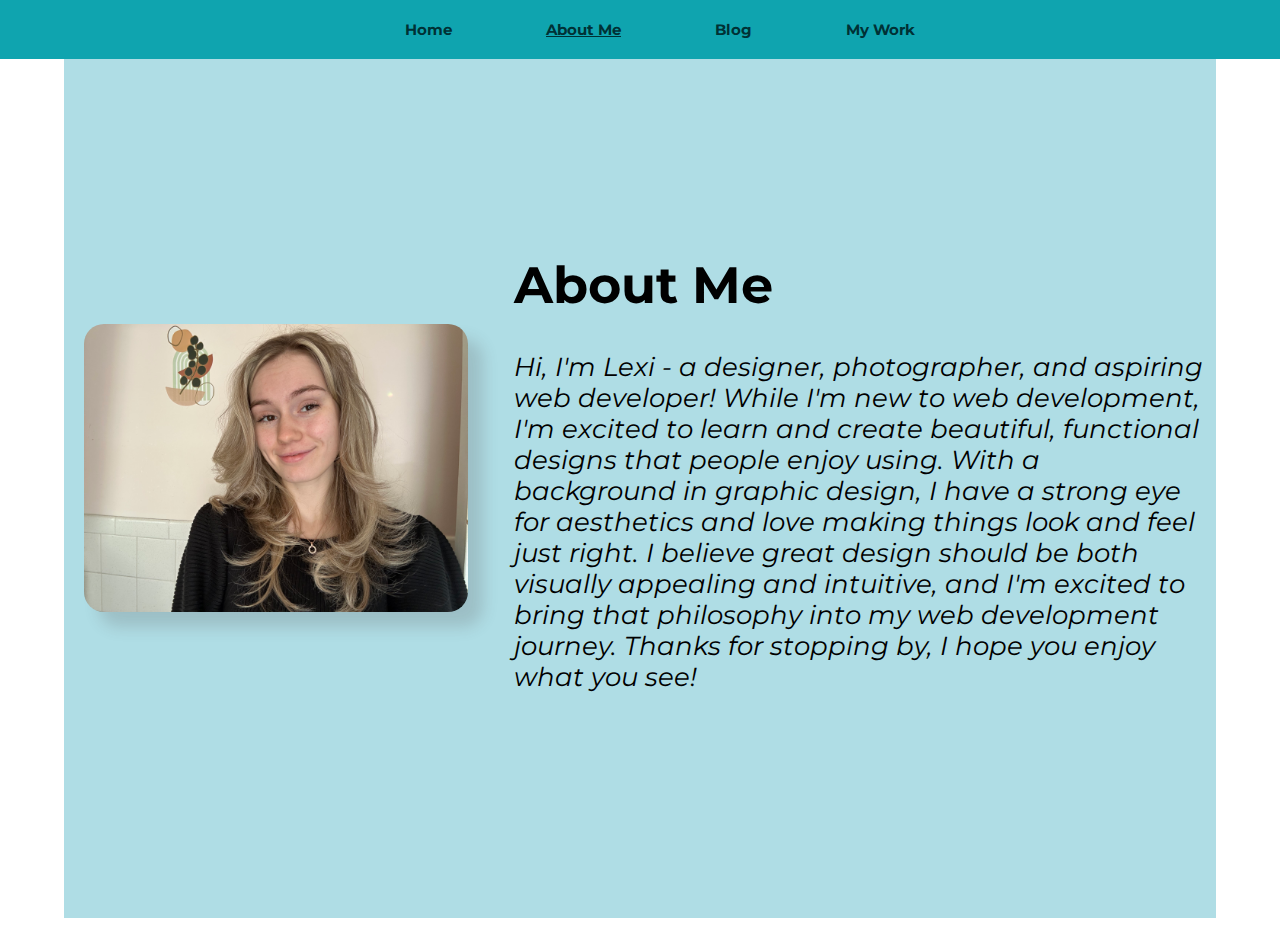
<file: aboutme.html>
<!DOCTYPE html>
<html lang="en">

<head>
    <meta charset="UTF-8">
    <meta name="viewport" content="width=device-width, initial-scale=1.0">
    <title>Lexi R. About Me</title>
    <link rel="stylesheet" href="commonstyles.css">
    <link href="https://fonts.googleapis.com/css2?family=Montserrat:wght@400;600&display=swap" rel="stylesheet">
</head>

<body>
    <nav class="navbar">
        <ul>
            <li><a href="index.html">Home</a></li>
            <li class = "active"><a href="aboutme.html">About Me</a></li>
            <li><a href="blog.html">Blog</a></li>
            <li><a href="mywork.html">My Work</a></li>
        </ul>
    </nav>

    <div class="about-container">
        <img src="pic-of-me.jpeg" alt="Photo of Lexi" class="about-photo">
        <div class="about-text">
            <h1>About Me</h1>
            <p style ="font-style: italic">
                Hi, I'm Lexi - a designer, photographer, and aspiring web developer! While I'm new to web
                development, I'm excited to learn and create beautiful,
                functional designs that people enjoy using. With a background in graphic design, I have a strong eye
                for aesthetics and love making things look and feel just right.
                I believe great design should be both visually appealing and intuitive, and I'm excited to bring
                that philosophy into my web development journey.
                Thanks for stopping by, I hope you enjoy what you see!
            </p>
        </div>
    </div>

</body>
</html>
</file>
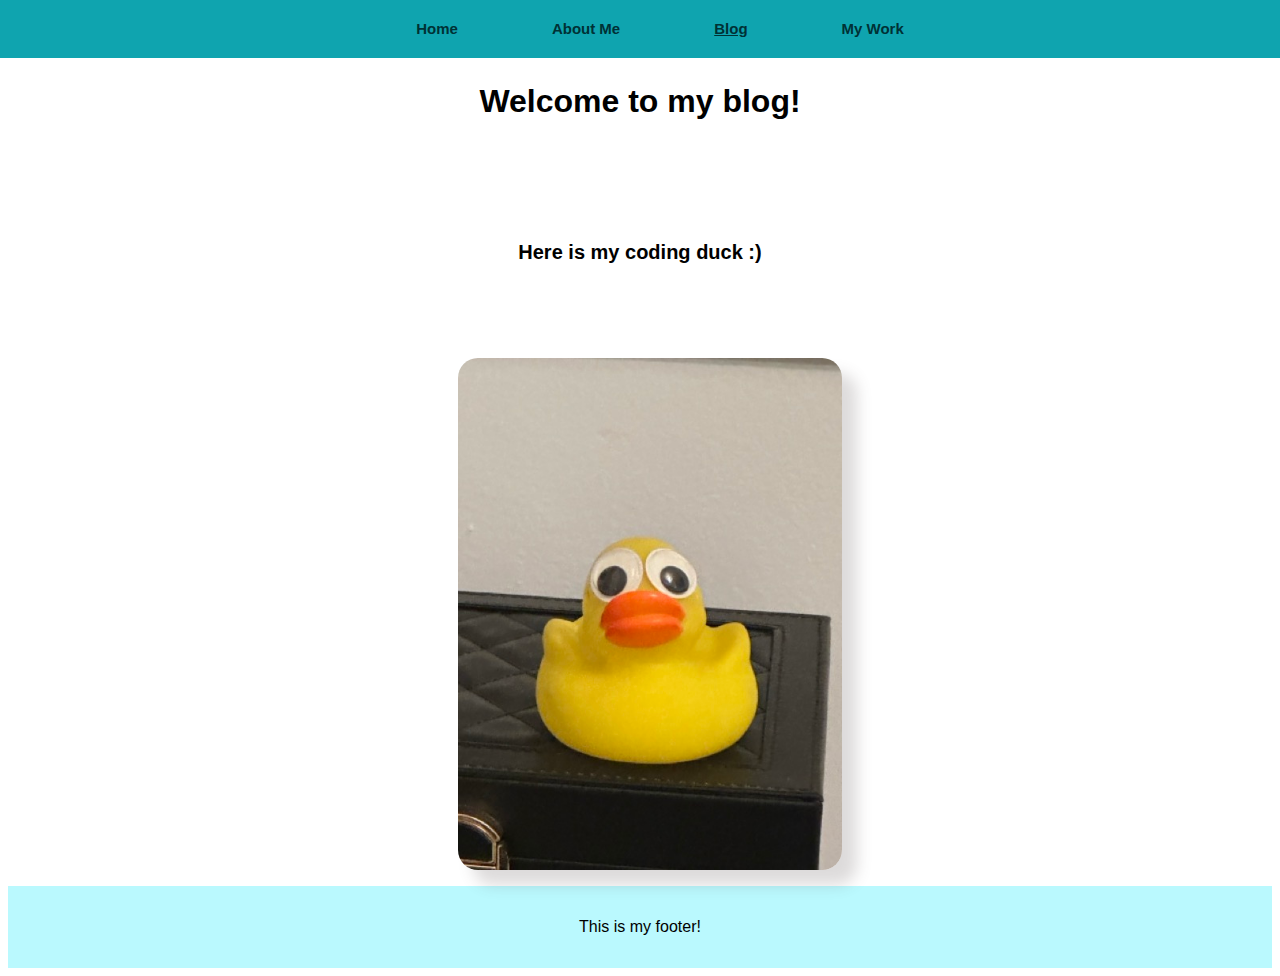
<file: blog.html>
<!DOCTYPE html>
<html lang="en">
<head>
    <meta charset="UTF-8">
    <meta name="viewport" content="width=device-width, initial-scale=1.0">
    <title>Lexi's Blog</title>
    <link rel="stylesheet" href="commonstyles.css">
</head>
<body>
    <header class = "blog-header">
        <h1 style ="font-family: 'Montserrat', sans-serif;">Welcome to my blog!</h1>
    </header>
    
    <main class = "blog-main">
        <nav class="navbar">
            <ul>
                <li><a href="index.html">Home</a></li>
                <li><a href="aboutme.html">About Me</a></li>
                <li class = "active"><a href="blog.html">Blog</a></li>
                <li><a href="mywork.html">My Work</a></li>
            </ul>
        </nav>
        
        <article class = "blog-article">
            <p style="font-weight: bold; font-size: 20px; font-family: 'Montserrat', sans-serif;">Here is my coding duck :)</p>
        </article>
        
        <aside class = "blog-aside">
            <img src="duck.jpeg" alt="duck big eyes" class= "photo">
        </aside>
    </main>
    
    <footer>
        <p style = "font-family: 'Montserrat', sans-serif;">This is my footer!</p>
    </footer>
</body>
</html>
</file>
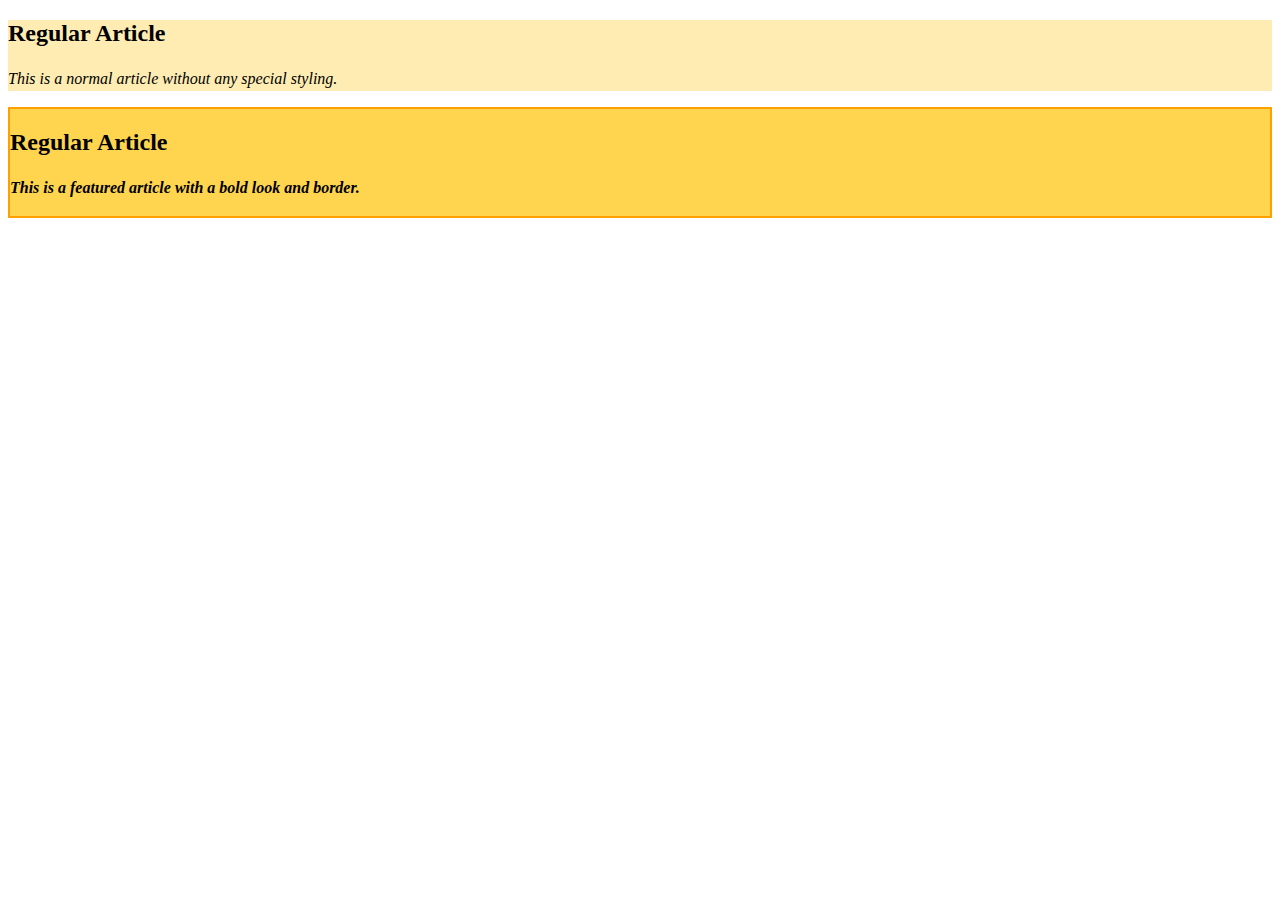
<file: Lab3.html>
<!DOCTYPE html>
<html lang="en">
<head>
    <meta charset="utf-8">
    <meta name="viewport" content="width=device-width, initial-scale=1.0">
    <title>Travel Blog</title>
    <link rel="stylesheet" href="styles.css">
</head>
<body>
    <article>
        <h2>Regular Article</h2>
        <p>This is a normal article without any special styling.</p>
    </article>

    <article class="featured">
        <h2>Regular Article</h2>
        <p>This is a featured article with a bold look and border.</p>
    </article>
    

    </body>
    </html>
</file>
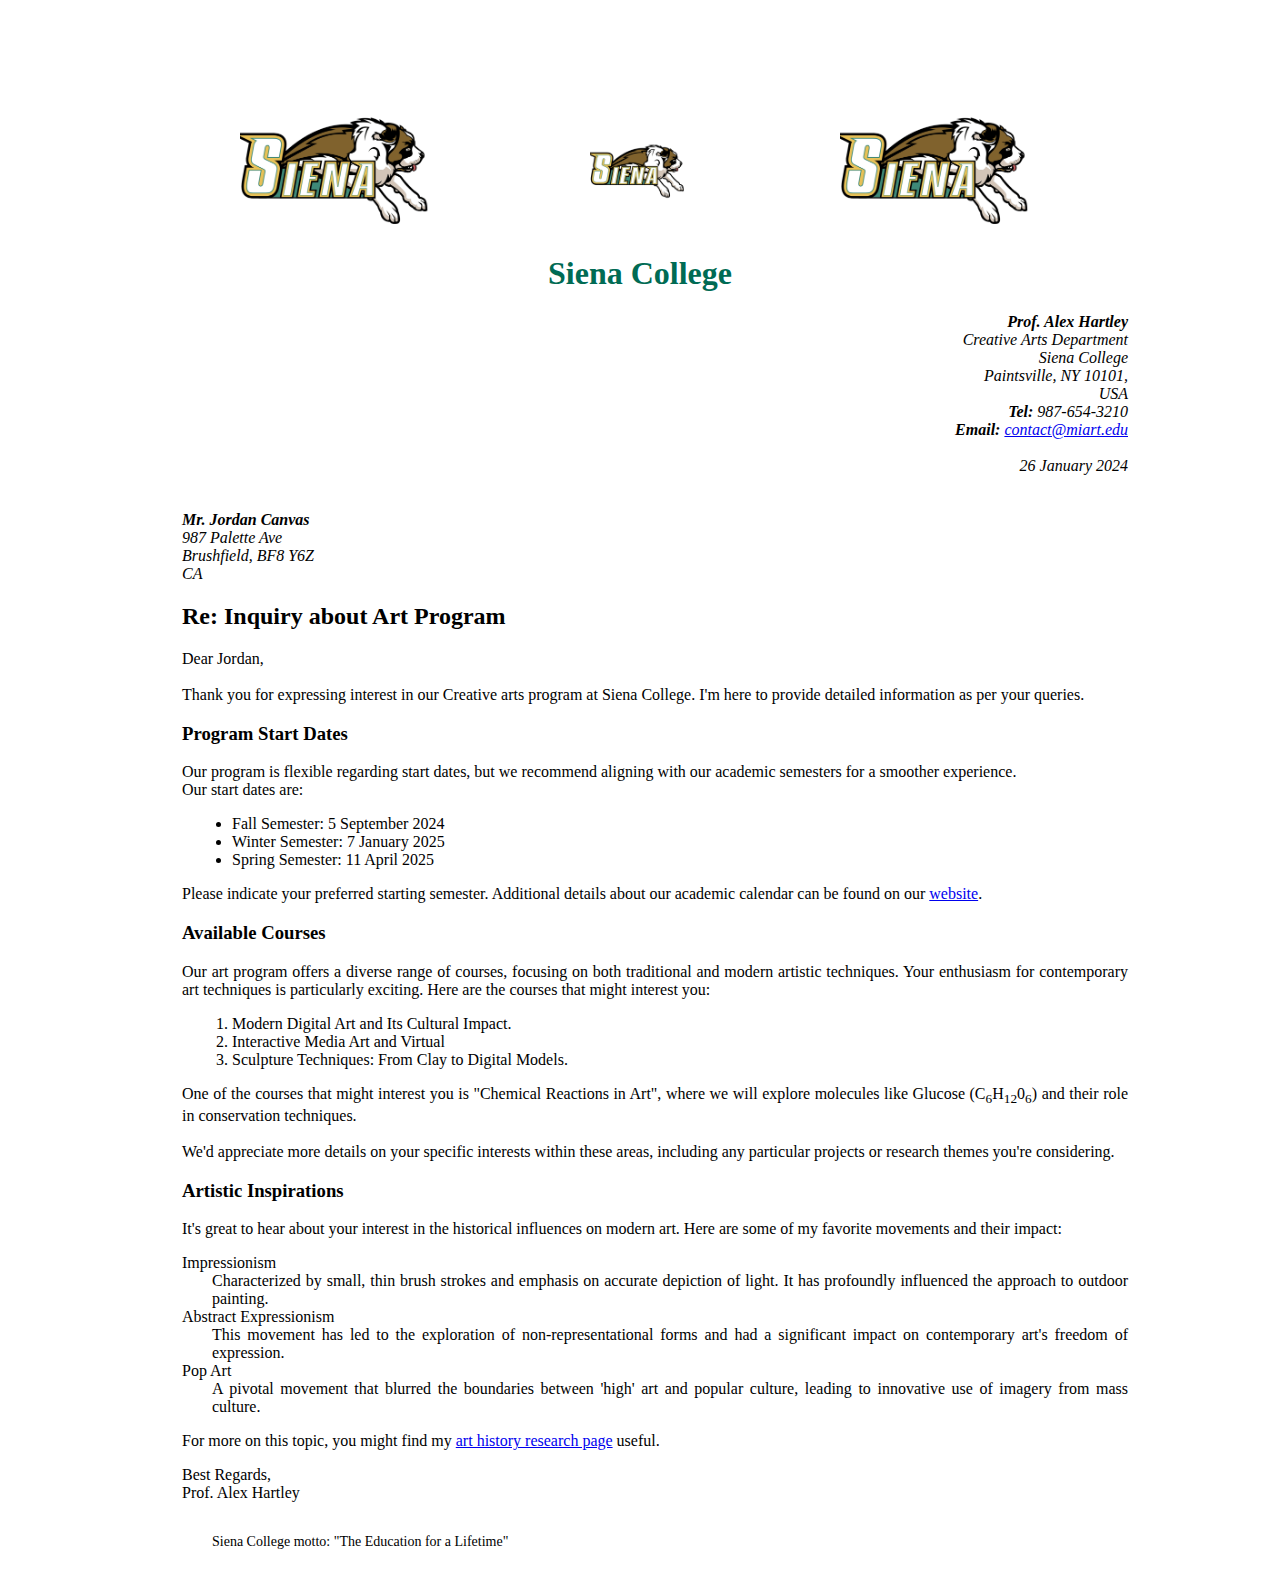
<file: letter.html>
<!DOCTYPE html>
<html lang="en">

<head>
  <meta charset="UTF-8">
  <style>
    header {
      position: relative;
      text-align: center;
      padding-top: 60px;
      display: flex;
      justify-content: center;
      align-items: center;
    }

    header.container {
      display: flex;
      justify-content: center;
      align-items: center;
    }

    .image-container {
      display: flex;
      justify-content: center;
      align-items: center;
      margin-top: 20px;

    }

    .logo {
      width: 100px;
      height: auto;
      transition: transform 0.3s ease-in-out;
    }

    .logo:hover {
      transform: scale(2);
    }


    h1 {
      color: #006B54;
      animation: colorLoop 5s ease-in-out infinite;
    }

    @keyframes colorLoop {
      0% {
        color: #006B54;
      }

      50% {
        color: #FCC917;
      }

      100% {
        color: #006B54;
      }
    }

    @keyframes right-spin {
      0% {
        transform: rotate(0deg);
      }

      100% {
        transform: rotate(360deg);
      }
    }

    @keyframes left-spin {
      0% {
        transform: rotate(360deg);
      }

      100% {
        transform: rotate(0deg);
      }
    }

    .left-logo {
      width: 200px;
      height: auto;
      animation: left-spin 5s linear infinite;
    }

    .right-logo {
      width: 200px;
      height: auto;
      animation: right-spin 5s linear infinite;
    }

    .logo-container {
      display: flex;
      justify-content: center;
      align-items: center;
      margin-top: 20px;
      gap: 150px;
    }

    h2 {
      margin-left: 30px;
    }

    h3 {
      margin-left: 30px;
    }

    p {
      margin-left: 30px;
      text-align: justify;
    }

    .description {
      margin-left: 30px;
      display: block;
    }



    body {
      margin: 30px;
    }

    .content {
      width: 80%;
      margin: 10px auto;
      padding: 0 30px;
    }
  </style>
</head>


<header>
  <div class="logo-container">
    <!-- Left logo -->
    <img src="90.png" alt="Siena Logo with Dog" class="left-logo">

    <!-- Center (hover animation) logo -->
    <img src="90.png" alt="Siena Logo with Dog" class="logo">

    <!-- Right Logo-->
    <img src="90.png" alt="Siena Logo with Dog" class="right-logo">
  </div>

 

  

</header>

<body>
  <div class="content">

    <h1 style="text-align: center;">Siena College</h1>

    <address style="text-align: right; margin-right: 0px;">
      <em><b>Prof. Alex Hartley</b></em><br>
      <em>Creative Arts Department</em><br>
      <em>Siena College</em><br>
      <em>Paintsville, NY 10101,</em><br>
      <em>USA</em><br>

      <em><b>Tel:</b> 987-654-3210</em><br>
      <em><b>Email:</b> <a href="mailto:contact@miart.edu">contact@miart.edu</a> </em><br>
      <br><em>26 January 2024</em><br>
      <br><br>

    </address>

    <address style="margin-left: 30px;">
      <em><b>Mr. Jordan Canvas</b></em><br>
      <em>987 Palette Ave</em><br>
      <em>Brushfield, BF8 Y6Z</em><br>
      <em>CA</em><br>
    </address>

    <h2>Re: Inquiry about Art Program</h2>


    <p>Dear Jordan,<br>
      <br>Thank you for expressing interest in our Creative arts program at Siena College.
      I'm here to provide detailed information as per your queries.
    </p>

    <h3>Program Start Dates</h3>

    <p>
      Our program is flexible regarding start dates, but we recommend aligning with
      our academic semesters for a smoother experience. <br>Our start dates are:
    </p>

    <div style=margin-left:40px>
      <ul>
        <li>Fall Semester: 5 September 2024</li>
        <li>Winter Semester: 7 January 2025</li>
        <li>Spring Semester: 11 April 2025</li>
      </ul>
    </div>

    <p>
      Please indicate your preferred starting semester.
      Additional details about our academic calendar can be found on our
      <a href="https://www.siena.edu/resources/academic-calendar/" target="_blank"> website</a>.
    </p>

    <h3>Available Courses</h3>

    <p>
      Our art program offers a diverse range of courses, focusing on both traditional
      and modern artistic techniques. Your enthusiasm for contemporary art techniques
      is particularly exciting. Here are the courses that might interest you:
    </p>

    <div style=margin-left:40px>
      <ol>
        <li>Modern Digital Art and Its Cultural Impact.</li>
        <li>Interactive Media Art and Virtual</li>
        <li>Sculpture Techniques: From Clay to Digital Models.</li>
      </ol>
    </div>

    <p>
      One of the courses that might interest you is "Chemical Reactions in Art",
      where we will explore molecules like Glucose (C<sub>6</sub>H<sub>12</sub>0<sub>6</sub>)
      and their role in conservation techniques.

      <br><br>We'd appreciate more details on your specific interests within these areas,
      including any particular projects or research themes you're considering.
    </p>

    <h3>Artistic Inspirations</h3>

    <p>
      It's great to hear about your interest in the historical influences on modern art.
      Here are some of my favorite movements and their impact:
    </p>


    <p>
      Impressionism
      <span class="description">Characterized by small, thin brush strokes and emphasis on accurate depiction of light.
        It has profoundly influenced the approach to outdoor painting.</span>

      Abstract Expressionism
      <span class="description">This movement has led to the exploration of non-representational forms
        and had a significant impact on contemporary art's freedom of expression. </span>

      Pop Art
      <span class="description">A pivotal movement that blurred the boundaries between 'high' art and popular culture,
        leading to innovative use of imagery from mass culture.</span>
    </p>


    <p>
      For more on this topic, you might find my
      <a href="https://lib.siena.edu/c.php?g=192774&p=1272621" target="_blank">
        art history research page</a> useful.
    </p>

    <p>
      Best Regards,
      <br>Prof. Alex Hartley
    </p>

    <p style="font-size: 14px;">
      <br><span class=" description">Siena College motto: "The Education for a Lifetime"</span>
    </p>
  </div>

</body>

</html>
</file>
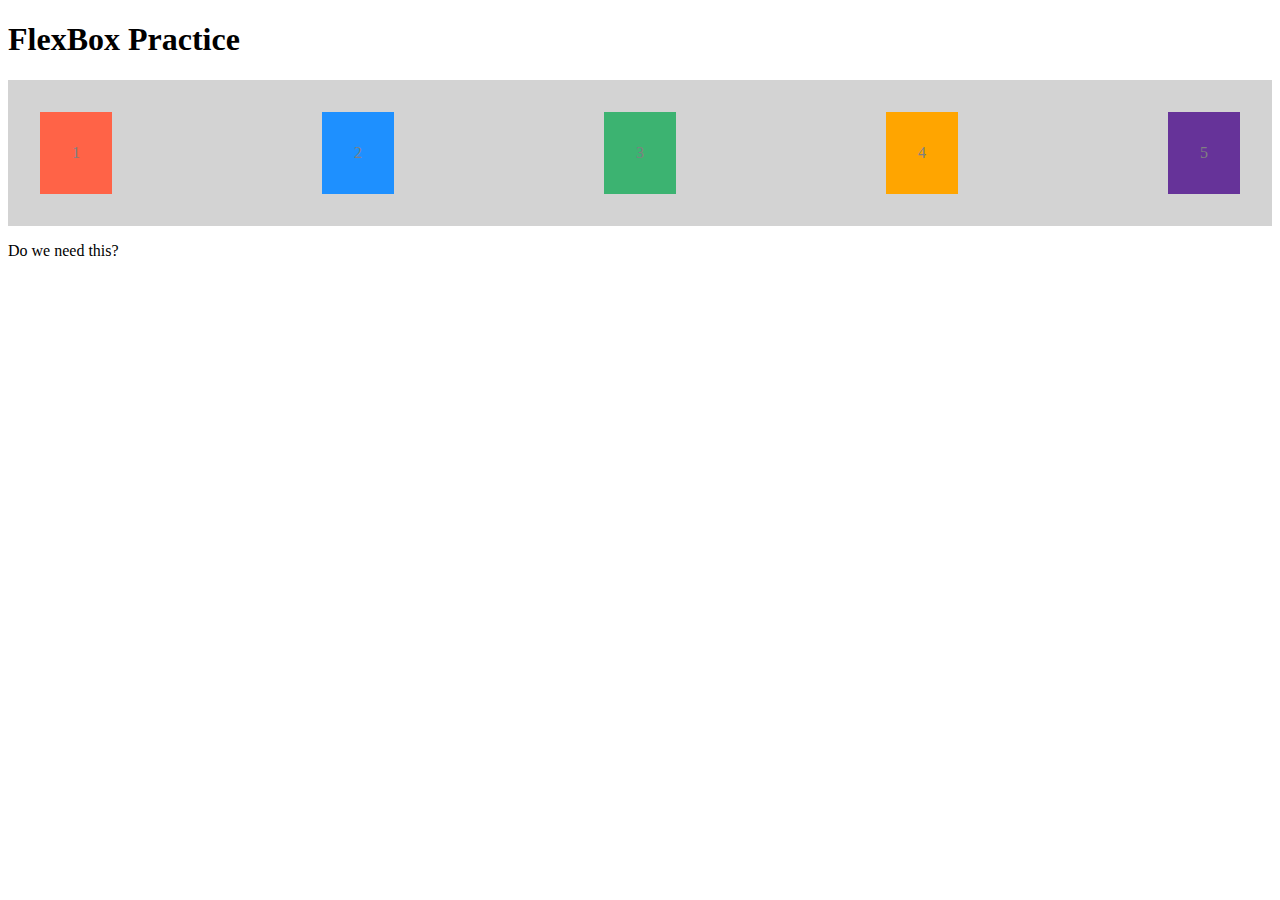
<file: myflex.html>
<!DOCTYPE html>
<html lang="en">
<head>
<meta charset="UTF-8">
<meta name="viewport" content="width=device-width, initial-scale=1.0">
<title>Flexbox Fun</title>
<link rel="stylesheet" href="myflex.css">


</head> 
<body>
    <header>
        <h1>FlexBox Practice</h1>
    </header>

    <main>
        <section class="flex-container">

            <div class="flex-item red " >1</div>
            <div class="flex-item blue " >2</div>
            <div class="flex-item green " >3</div>
            <div class="flex-item orange " >4</div>
            <div class="flex-item purple" >5</div>

        </section>
    </main>

    <footer>
        <p>Do we need this?</p>
    </footer>

</body>

</html>


<!-- GOAL: use embeded styles to make the width & height to be 100px
and the text inside should be white and font size 2em
-->
</file>
<file: commonstyles.css>
/* NavBar css */
.navbar {
    display:flex;
    justify-content: center;
    align-items: center;
    width: 100vw;
    position: fixed;
    top:0;
    left:0;
    background-color: #0fa4af;
    padding: 20px 0;
    z-index: 1000;
    flex-wrap: nowrap;
}

.navbar ul {
    display: flex;
    margin: 0;
    list-style:none;
    gap: 5vw;
    flex-wrap: wrap;
    justify-content: center;
    width: 100%;
}

.navbar a {
    text-decoration: none;
    color:#003135;
    font-size: clamp(15px, 2vw, 15px);
    font-family: 'Montserrat', sans-serif;
    font-weight: bold;
    padding: 10px 15px;
    transition: 0.3s;
}

.navbar a:hover {
    color: #964734;
    font-Size: clamp(18px, 2vw, 18px);
}

.navbar ul li.active a {
    text-decoration: underline;
}

/* Index css */
.index-container {
    display: flex;
    flex-direction: column;
    justify-content: center;
    align-items: center;
    gap: 20px;
    width: 90vw;
    min-height: 100vh;
    margin: auto;
    padding-top: 20px;
    background-color: #AFDDE5;
}

.index-name {
    font-size: 7vw;
    font-family: 'Montserrat', sans-serif;
    text-align: center;
    color: black;
    font-weight: 400;
    margin-bottom: 60px;
    z-index: 2;
}

.index-left-section {
    display: flex;
    flex-direction: column;
    align-items: center;
    gap: 10px;
}

.index-profile-pic {
    width: clamp(100px, 20vw, 400px);
    height: clamp(100px, 20vw, 400px);
    margin-top: 30px;
    max-width: 400px;
    max-height: 400px;
    min-width: 100px;
    min-height: 100px;
    border-radius: 50%;
    object-fit: cover;
    z-index: 2;
    transition: transform 0.3s ease-in-out;
}

.index-profile-pic:hover {
    transform: scale(1.2);
    box-shadow: 0 10px 20px rgba(0, 0, 0, 0.2);
}

.index-profile-background {
    display: flex;
    position: relative;
    width: 20vw;
    height: 20vw;
    align-items: center;
    justify-content: center;
    transition: transform 1s ease-in-out;
}

.index-profile-background:hover {
    transform: scale(1.2);
}

.index-profile-background:hover .blob {
    transform: scale(1.5);
}

.blob {
    position: absolute;
    width: 200px;
    height: 200px;
    background: radial-gradient(circle, rgb(255,0,150,0.6) 20%, rgba(0,255,255,0.3) 80%);
    border-radius: 50%;
    filter: blur(40px);
    animation: blobMove 12s ease-in-out infinite;
    z-index: 1;
    transition: transform 0.3s ease-in-out;
}

.blob:nth-child(1) {
    background: #024950;
    top: -10px;
    left: -10px;
    animation-delay: 0s;
}

.blob:nth-child(2) {
    background: #024950;
    bottom: 10px;
    right: 10px;
    animation-delay: 0s;
}

/* @keyframes blobMove {
    0% {
        transform: rotate(0deg) translateX(50px) rotate(0deg);
    }
    25% {
        transform: rotate(90deg) translateX(50px) rotate(-90deg);
    }
    50% {
        transform: rotate(180deg) translateX(50px) rotate(-180deg);
    }
    75% {
        transform: rotate(270deg) translateX(50px) rotate(-270deg);
    }
    100% {
        transform: rotate(360deg) translateX(50px) rotate(-360deg);
    }
} */

@keyframes blobMove {
    0% {
        transform: translate(0, 0) scale(1);
    }
    50% {
        transform: translate(30px, -30px) scale(1.2);
    }
    100% {
        transform: translate(-30px, 30px) scale(1);
    }
}

.index-about-text {
    flex-wrap: wrap;
    text-align: center;
    margin:10px 10vw;
    font-size: clamp(1rem, 2.5vw, 4rem);
    padding-top: 100px;
}

.index-roles-container {
    display: flex;
    justify-content: center; 
    align-items: center;
    width: 80vw; 
    max-width: 800px; 
    min-width: 300px; 
    font-size: clamp(16px, 1vw, 25px); 
    font-weight: bold;
    font-family: 'Montserrat', sans-serif;
    gap:45vw;
}

.index-roles-container span {
    flex: 1; 
    padding: 30px;
    font-size: clamp(16px, 2.5vw, 40px);
    margin-top: 5vh;
    white-space: normal;
    min-width: 100px; 
    max-width: 300px; 
}

.index-centered {
    position: absolute;
    left: 50%;
    transform: translateX(-50%);
    text-align: center;
}

/* About Me css */
.about-container {
    display: flex;
    flex-direction: row;
    justify-content: flex-start;
    align-items: center;
    gap: 20px;
    width: 90vw;
    min-height: 100vh;
    margin: auto;
    padding-top: 10px;
    background-color: #AFDDE5;
} 

.about-photo {
    display: flex;
    justify-content: flex-end;
    width: clamp(200px, 30vw, 500px); 
    height: auto;
    border-radius: 20px; 
    object-fit: cover;
    margin-left: 20px; 
    box-shadow: 15px 15px 15px rgba(84, 76, 76, 0.2);
}

.about-text {
    flex: 1;
    text-align: left; 
    font-size: clamp(1rem, 2vw, 2.5rem);
    padding-right: 1vw;
    padding-left: 2vw;
    min-width: 30%;
    max-width: 60%;
    word-wrap: break-word;
    font-family: 'Montserrat', sans-serif;
    font-weight: 400;
    color:black
}

@media (max-width: 768px) {
    .about-container {
        flex-direction: column;
        text-align: center;
    }
    .about-text {
        max-width: 90%;
    }
}

/* My Work css */

.my-work-bod {
    min-height: 100vh;
    background-color:white;
    display: flex;
    align-items: center;
    justify-content: center;
    flex-direction: column;
}
.bento-container {
    display: flex;
    background-color:white;
    width: clamp(600px, 80vw, 1000px); 
    height: clamp(400px, 70vh, 700px);
    padding: 1em;
    gap: 1em;
    margin: 20px;
    border-radius: 2em;
    padding-bottom: 30px;
}

.col-left {
    flex: .5;
    border-radius: 2em;
    display: flex;
    flex-direction: column;
    gap: 1em;
}

.col-right {
    flex: .5;
    border-radius: 2em;
    display: flex;
    flex-direction: column;
    gap: 1em;
}

.row1 {
    flex: 1;
    border-radius: 2em;
}

.row2 {
    flex: 1;
    display: flex;
    border: none;
    gap: 1em;
}
.row-col {
    flex: 1;
    border-radius: 2em;
}

@media (max-width: 768px) {
    .bento-container {
        flex-direction: column; /* Stack for small screens */
        height: auto;
    }
}

.work-title {
    text-align: center;
    font-family: 'Montserrat', sans-serif;
    font-size: 7vw;
    font-weight: bold;
    margin-top: 5rem; 
    margin-bottom: 1rem; 
    color: #333;
}

.row img, .row-col img {
    width: 100%;  
    height: 100%; 
    object-fit: cover; 
    border-radius: 2em;
}



.blog-main {
    display: flex;
    flex-direction: column;
    flex-grow: 1;
}

.blog-article {
    height: 20vh;
    flex-grow: 1;
    display: flex;
    flex-direction: column;
    justify-content: center;
    align-items: center;
}

.blog-aside {
    display:flex;
    justify-content: center;
    padding: 1em;
}

.blog-header, .blog-footer {
    height: 10vh;
    display: flex;
    align-items: center;
    justify-content: center;
}

.blog-header {
    padding: 1em;
    margin-top: 40px;
}
footer {
    padding: 1em;
    background-color: #baf9fe;
    display: flex;
    align-items: center;
    justify-content: center;
}

.photo {
    display: flex;
    justify-content: center;
    width: clamp(100px, 30vw, 500px); 
    height: auto;
    border-radius: 20px; 
    object-fit: cover;
    margin-left: 20px; 
    box-shadow: 15px 15px 15px rgba(84, 76, 76, 0.2);
}


@media screen and (min-width: 576px) {
    main {
        flex-direction: row;
    }

    nav, aside {
        flex-grow: 0;
        flex-shrink: 0;
        flex-basis: 20vw;
    }

    article {
        flex-grow: 1;
        height: auto;
    }
}
</file>
<file: styles.css>
article {
    background-color: #FFECB3;
    font-size: 16px;
    text-decoration-color: #333;
    p {
        line-height: 1.5;
        font-style: italic;
    }
}

article.featured {
    background-color: #FFD54F;
    font-weight: bold;
    border: 2px solid #FFA000
}
article.featured:hover {
    background-color: #FFB300;
}
</file>
<file: myflex.css>
.flex-container {
    display: flex;
    justify-content: space-between;
    align-items:center
    gap: 2em;
    background-color: lightgray;
    height: auto;
    padding: 2em;
    flex-wrap: wrap;

}
.flex-item {
    display: flex;
    justify-content: center;
    align-items: center;
    flex-wrap: wrap;
    padding: 2em;
    
}

@media (min-width: 600px) {
    .flex-item {
        color: grey;
    }
}

@media (max-width: 600px) {
    .flex-item {
        color: purple;
    }
}

  .red { background: tomato; }
  .blue { background: dodgerblue; }
  .green { background: mediumseagreen; }
  .orange { background: orange; }
  .purple { background: rebeccapurple; }
</file>
